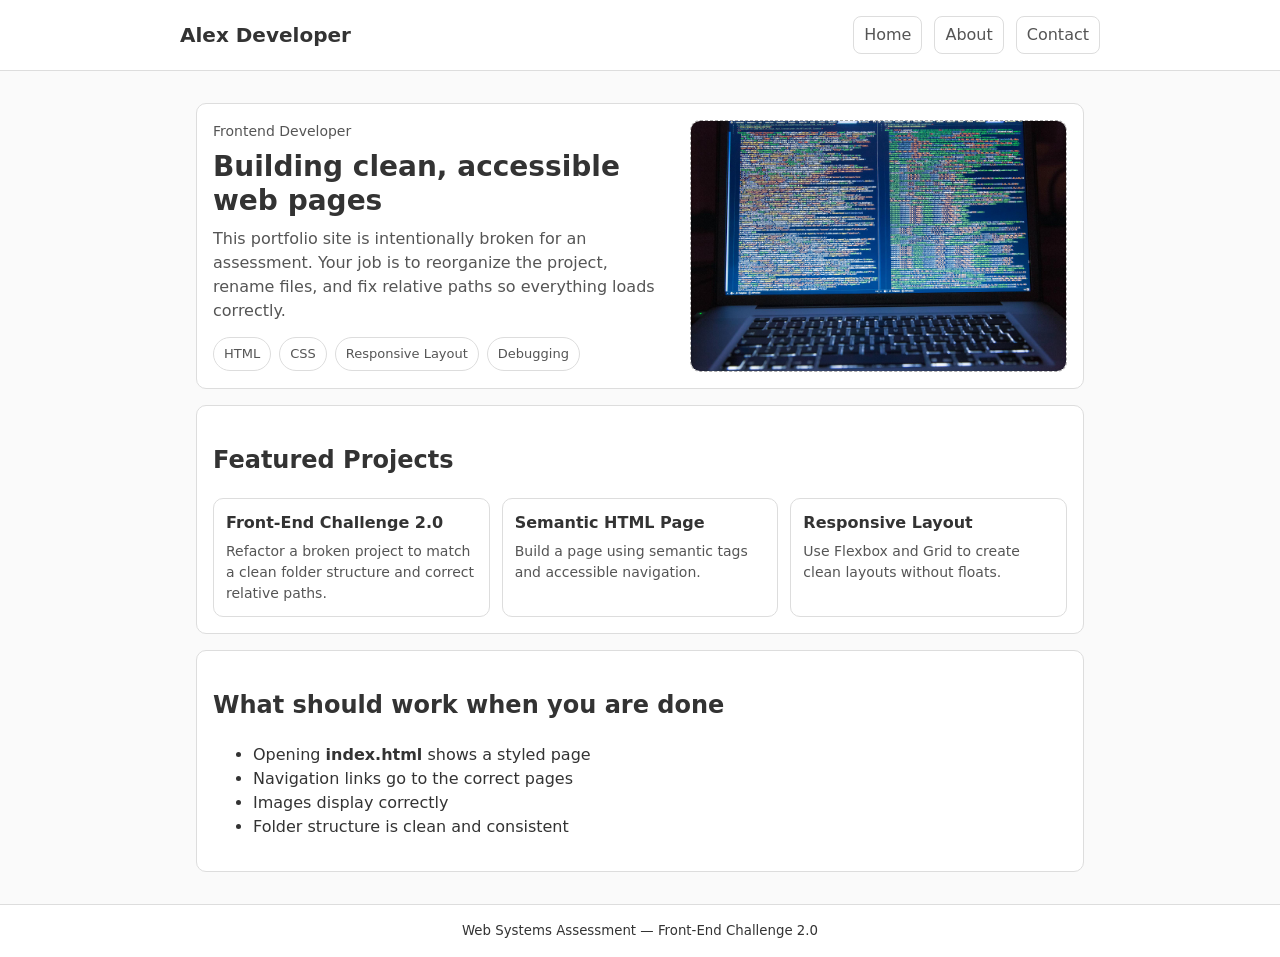
<file: index.html>
<!doctype html>
<html lang="en">
  <head>
    <meta charset="utf-8" />
    <meta name="viewport" content="width=device-width, initial-scale=1" />
    <title>Developer Portfolio</title>

    <link rel="stylesheet" href="css/styles.css" />
  </head>
  <body>
    <header class="site-header">
      <div class="container">
        <h1 class="site-title">Alex Developer</h1>

        <nav class="site-nav" aria-label="Primary">
          <a href="index.html">Home</a>
          <a href="about.html">About</a>
          <a href="pages/contact.html">Contact</a>
        </nav>
      </div>
    </header>

    <main class="container">
      <section class="hero card">
        <div class="hero-grid">
          <div class="hero-copy">
            <p class="hero-kicker">Frontend Developer</p>
            <h2 class="hero-title">Building clean, accessible web pages</h2>
            <p class="hero-text">
              This portfolio site is intentionally broken for an assessment.
              Your job is to reorganize the project, rename files, and fix
              relative paths so everything loads correctly.
            </p>

            <ul class="tag-list" aria-label="Key skills">
              <li class="tag">HTML</li>
              <li class="tag">CSS</li>
              <li class="tag">Responsive Layout</li>
              <li class="tag">Debugging</li>
            </ul>
          </div>

          <div class="hero-media">
            <img
              class="hero-banner"
              src="assets/img/banner/hero-banner.jpg"
              alt="Laptop with code on screen"
              width="1120"
              height="560"
            />
          </div>
        </div>
      </section>

      <section class="card">
        <h2>Featured Projects</h2>
        <div class="project-grid">
          <article class="project">
            <h3 class="project-title">Front-End Challenge 2.0</h3>
            <p class="project-text">
              Refactor a broken project to match a clean folder structure and
              correct relative paths.
            </p>
          </article>
          <article class="project">
            <h3 class="project-title">Semantic HTML Page</h3>
            <p class="project-text">
              Build a page using semantic tags and accessible navigation.
            </p>
          </article>
          <article class="project">
            <h3 class="project-title">Responsive Layout</h3>
            <p class="project-text">
              Use Flexbox and Grid to create clean layouts without floats.
            </p>
          </article>
        </div>
      </section>

      <section class="card">
        <h2>What should work when you are done</h2>
        <ul>
          <li>Opening <strong>index.html</strong> shows a styled page</li>
          <li>Navigation links go to the correct pages</li>
          <li>Images display correctly</li>
          <li>Folder structure is clean and consistent</li>
        </ul>
      </section>
    </main>

    <footer class="site-footer">
      <div class="container">
        <small>Web Systems Assessment — Front-End Challenge 2.0</small>
      </div>
    </footer>
  </body>
</html>
</file>
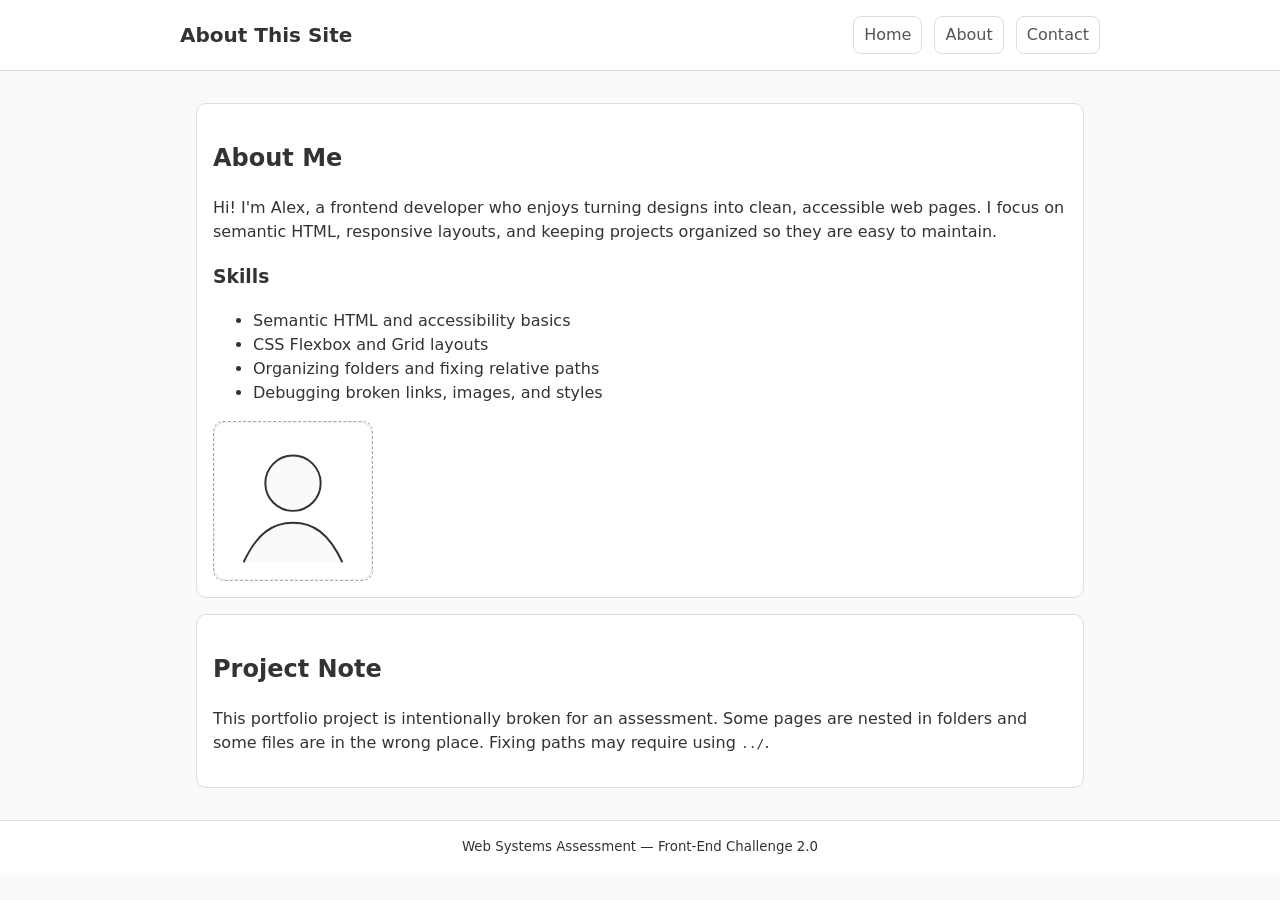
<file: about.html>
<!doctype html>
<html lang="en">
  <head>
    <meta charset="utf-8" />
    <meta name="viewport" content="width=device-width, initial-scale=1" />
    <title>About</title>

    <link rel="stylesheet" href="css/styles.css" />
  </head>
  <body>
    <header class="site-header">
      <div class="container">
        <h1 class="site-title">About This Site</h1>

        <nav class="site-nav" aria-label="Primary">
          <a href="index.html">Home</a>
          <a href="about.html" aria-current="page">About</a>
          <a href="pages/contact.html">Contact</a>
        </nav>
      </div>
    </header>

    <main class="container">
      <section class="card">
        <h2>About Me</h2>
        <p>
          Hi! I'm Alex, a frontend developer who enjoys turning designs into
          clean, accessible web pages. I focus on semantic HTML, responsive
          layouts, and keeping projects organized so they are easy to maintain.
        </p>

        <h3>Skills</h3>
        <ul>
          <li>Semantic HTML and accessibility basics</li>
          <li>CSS Flexbox and Grid layouts</li>
          <li>Organizing folders and fixing relative paths</li>
          <li>Debugging broken links, images, and styles</li>
        </ul>

        <img
          class="profile-image"
          src="assets/img/profile.svg"
          alt="A simple profile icon"
          width="160"
          height="160"
        />
      </section>

      <section class="card">
        <h2>Project Note</h2>
        <p>
          This portfolio project is intentionally broken for an assessment. Some
          pages are nested in folders and some files are in the wrong place.
          Fixing paths may require using <code>../</code>.
        </p>
      </section>
    </main>

    <footer class="site-footer">
      <div class="container">
        <small>Web Systems Assessment — Front-End Challenge 2.0</small>
      </div>
    </footer>
  </body>
</html>
</file>
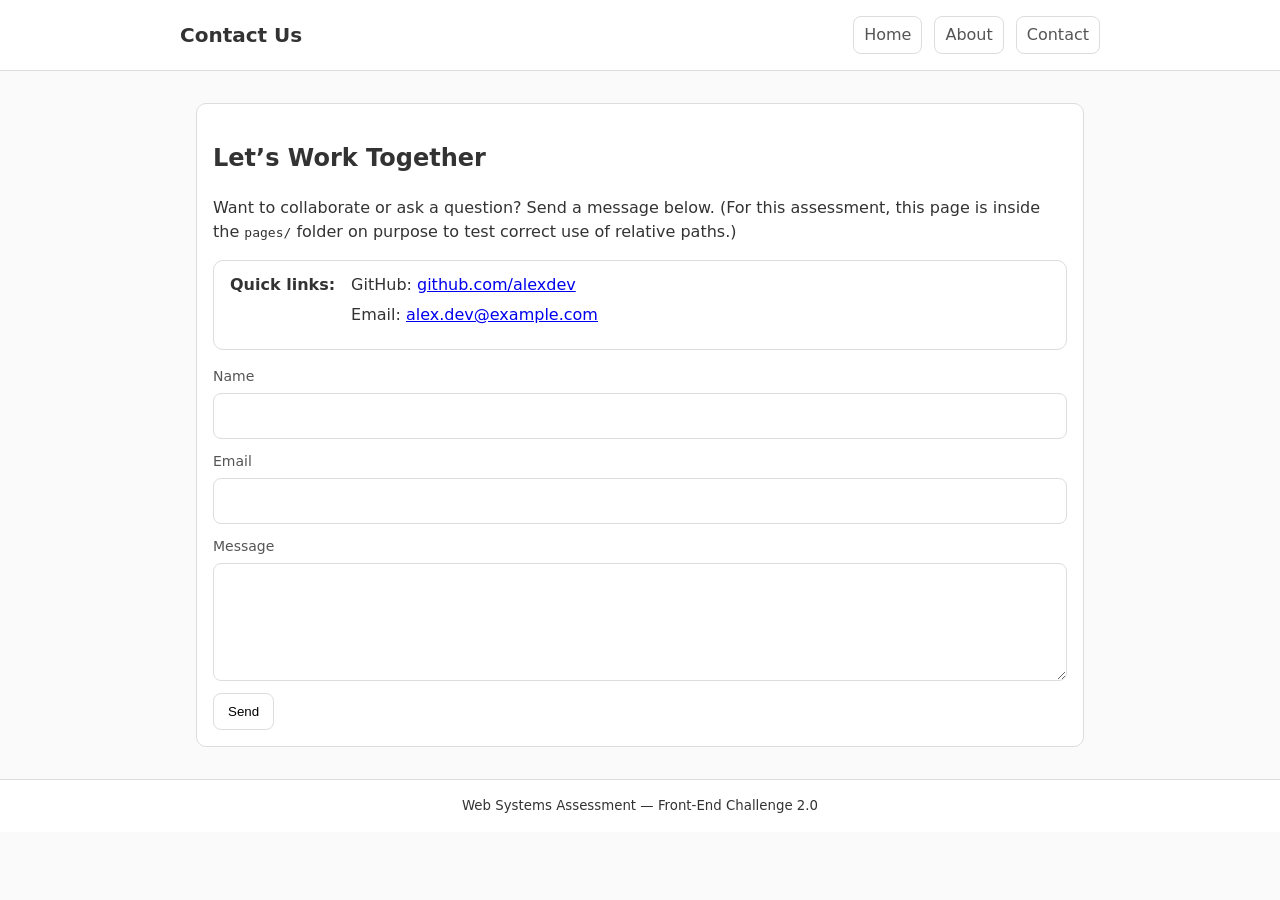
<file: pages/contact.html>
<!doctype html>
<html lang="en">
  <head>
    <meta charset="utf-8" />
    <meta name="viewport" content="width=device-width, initial-scale=1" />
    <title>Contact</title>

    <link rel="stylesheet" href="../css/styles.css" />
  </head>
  <body>
    <header class="site-header">
      <div class="container">
        <h1 class="site-title">Contact Us</h1>

        <nav class="site-nav" aria-label="Primary">
          <a href="../index.html">Home</a>
          <a href="../about.html">About</a>
          <a href="contact.html" aria-current="page">Contact</a>
        </nav>
      </div>
    </header>

    <main class="container">
      <section class="card">
        <h2>Let’s Work Together</h2>
        <p>
          Want to collaborate or ask a question? Send a message below. (For this
          assessment, this page is inside the <code>pages/</code>
          folder on purpose to test correct use of relative paths.)
        </p>

        <div class="card contact-info-row" aria-label="Quick links">
          <div>
            <p><strong>Quick links:</strong></p>
          </div>
          <div>
            <ul>
              <li>GitHub: <a href="#">github.com/alexdev</a></li>
              <li>Email: <a href="#">alex.dev@example.com</a></li>
            </ul>
          </div>
        </div>

        <form class="contact-form">
          <label class="field">
            <span class="field-label">Name</span>
            <input class="field-input" type="text" name="name" />
          </label>

          <label class="field">
            <span class="field-label">Email</span>
            <input class="field-input" type="email" name="email" />
          </label>

          <label class="field">
            <span class="field-label">Message</span>
            <textarea class="field-input" name="message" rows="4"></textarea>
          </label>

          <button class="btn" type="submit">Send</button>
        </form>
      </section>
    </main>

    <footer class="site-footer">
      <div class="container">
        <small>Web Systems Assessment — Front-End Challenge 2.0</small>
      </div>
    </footer>
  </body>
</html>
</file>
<file: css/styles.css>
/*
  NOTE: This CSS file is intentionally placed in a non-standard folder name.
  The assessment expects students to reorganize into a clean structure (e.g., css/styles.css)
  and fix all related paths.
*/

:root {
  --bg: #fafafa;
  --card-bg: #fff;
  --text: #333;
  --muted: #555;
  --border: #ddd;
}

* {
  box-sizing: border-box;
}

body {
  margin: 0;
  font-family:
    system-ui,
    -apple-system,
    Segoe UI,
    Roboto,
    Arial,
    sans-serif;
  background: var(--bg);
  color: var(--text);
  line-height: 1.5;
}

.container {
  max-width: 920px;
  margin: 0 auto;
  padding: 16px;
}

.site-header,
.site-footer {
  border-bottom: 1px solid var(--border);
  background: var(--card-bg);
}

.site-header .container {
  display: flex;
  align-items: center;
  justify-content: space-between;
  flex-wrap: wrap;
  gap: 12px;
  padding: 16px 0;
}

.site-footer {
  border-top: 1px solid var(--border);
  border-bottom: none;
}

.site-title {
  margin: 0;
  font-size: 20px;
}

.site-nav {
  display: flex;
  gap: 12px;
  margin-top: 0;
}

.site-nav a {
  color: var(--muted);
  text-decoration: none;
  padding: 6px 10px;
  border: 1px solid var(--border);
  border-radius: 8px;
  background: #fff;
}

.card {
  background: var(--card-bg);
  border: 1px solid var(--border);
  border-radius: 10px;
  padding: 16px;
  margin: 16px 0;
}

.hero-image,
.profile-image {
  display: block;
  margin-top: 12px;
  max-width: 100%;
  height: auto;
  border: 1px dashed #aaa;
  border-radius: 10px;
}

.contact-form {
  margin-top: 12px;
  display: grid;
  gap: 12px;
}

.contact-info-row {
  display: flex;
  flex-wrap: wrap;
  gap: 16px;
  align-items: flex-start;
  padding-top: 12px;
}

.contact-info-row p,
.contact-info-row ul {
  margin: 0;
}

.contact-info-row ul {
  list-style: none;
  padding: 0;
  margin: 0;
}

.contact-info-row li {
  margin-bottom: 6px;
}

.field {
  display: grid;
  gap: 6px;
}

.field-label {
  font-size: 14px;
  color: var(--muted);
}

.field-input {
  padding: 10px 12px;
  border: 1px solid var(--border);
  border-radius: 8px;
  font: inherit;
}

.btn {
  justify-self: start;
  padding: 10px 14px;
  border: 1px solid var(--border);
  border-radius: 8px;
  background: #fff;
  cursor: pointer;
}

.site-footer .container {
  display: flex;
  justify-content: center;
  align-items: center;
  padding: 16px 0;
}

/* Portfolio-style homepage layout */

.hero {
  overflow: hidden;
}

.hero-grid {
  display: grid;
  gap: 16px;
  align-items: start;
}

@media (min-width: 800px) {
  .hero-grid {
    grid-template-columns: 1.1fr 0.9fr;
    align-items: center;
  }
}

.hero-kicker {
  margin: 0 0 8px;
  color: var(--muted);
  font-size: 14px;
}

.hero-title {
  margin: 0 0 10px;
  font-size: 28px;
  line-height: 1.2;
}

.hero-text {
  margin: 0 0 14px;
  color: var(--muted);
}

.tag-list {
  list-style: none;
  padding: 0;
  margin: 0;
  display: flex;
  flex-wrap: wrap;
  gap: 8px;
}

.tag {
  border: 1px solid var(--border);
  border-radius: 999px;
  padding: 6px 10px;
  background: #fff;
  font-size: 13px;
  color: var(--muted);
}

.hero-banner {
  width: 100%;
  height: auto;
  display: block;
  border: 1px dashed #aaa;
  border-radius: 10px;
}

.project-grid {
  display: flex;
  flex-wrap: wrap;
  gap: 12px;
  margin-top: 12px;
}

@media (min-width: 800px) {
  .project-grid {
    justify-content: space-between;
  }
}

.project {
  flex: 1 1 250px;
  min-width: 220px;
  border: 1px solid var(--border);
  border-radius: 10px;
  padding: 12px;
  background: #fff;
}

.project-title {
  margin: 0 0 6px;
  font-size: 16px;
}

.project-text {
  margin: 0;
  color: var(--muted);
  font-size: 14px;
}
</file>
